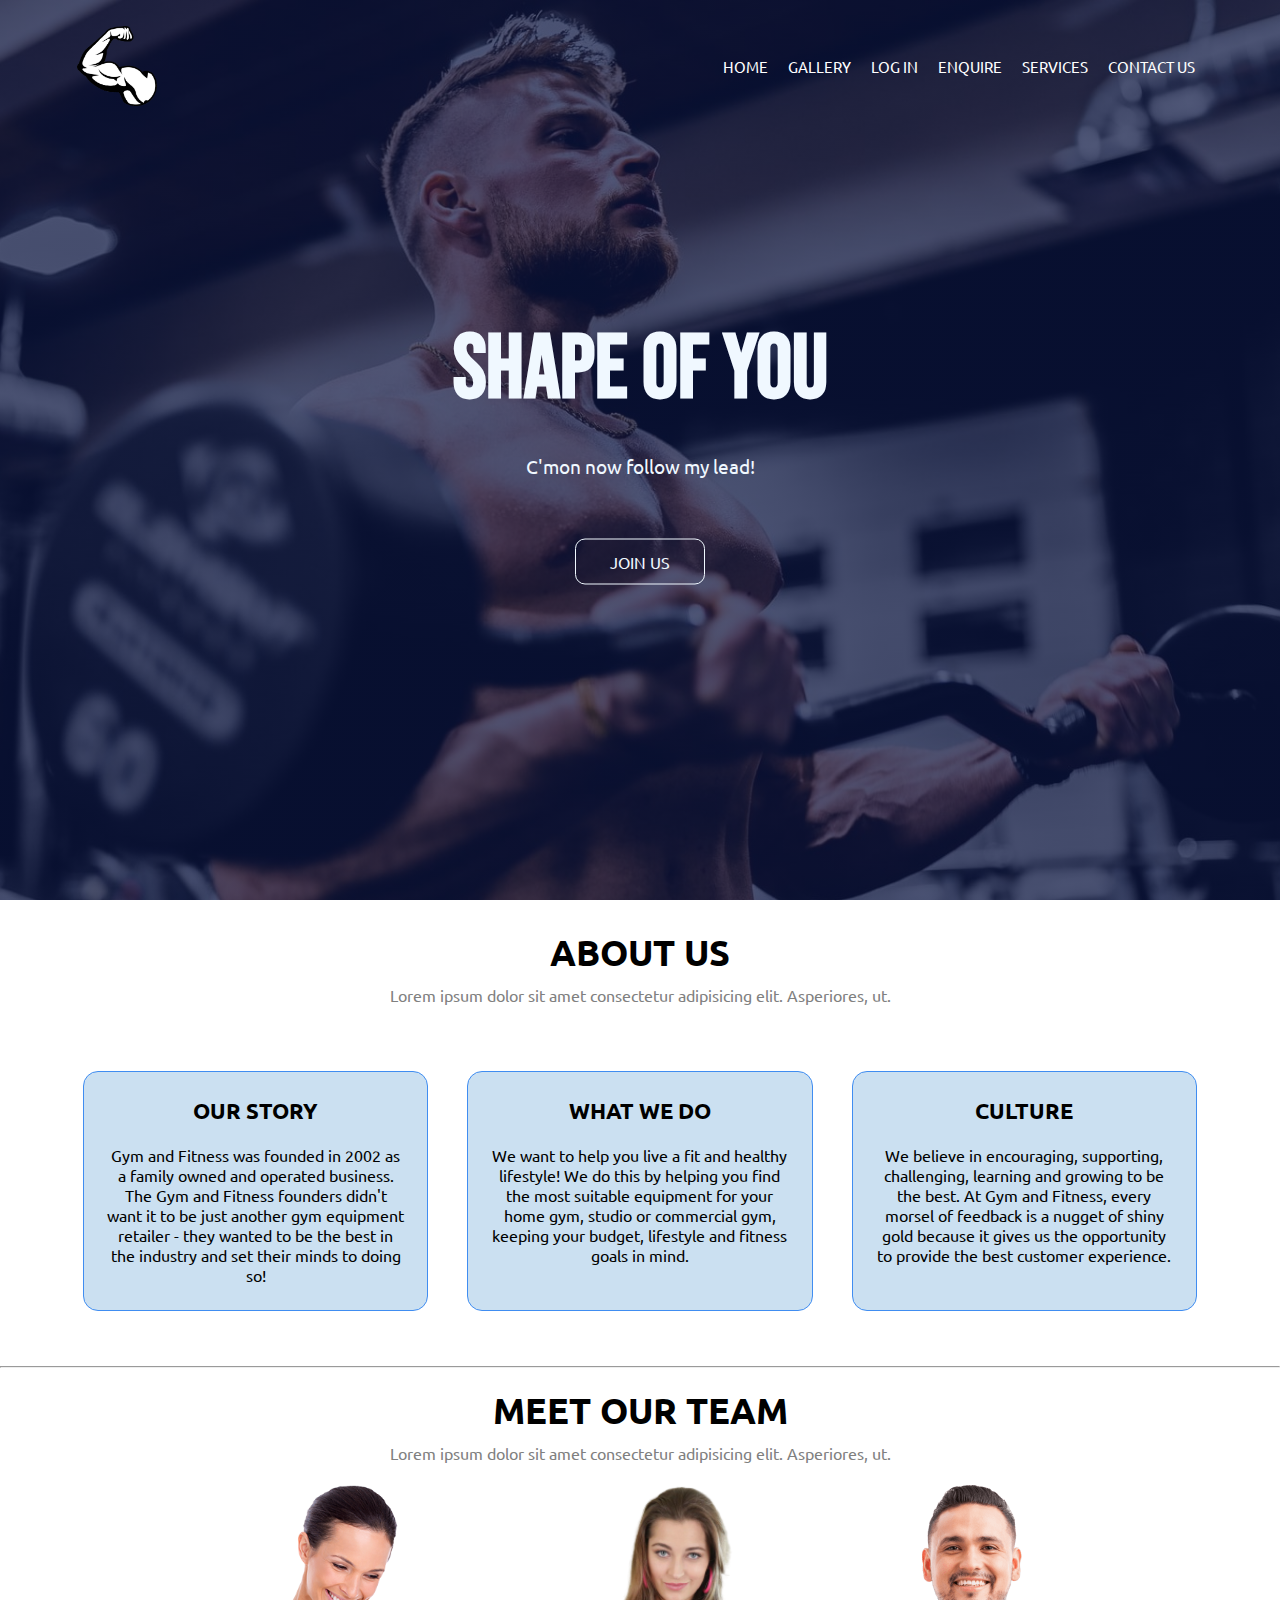
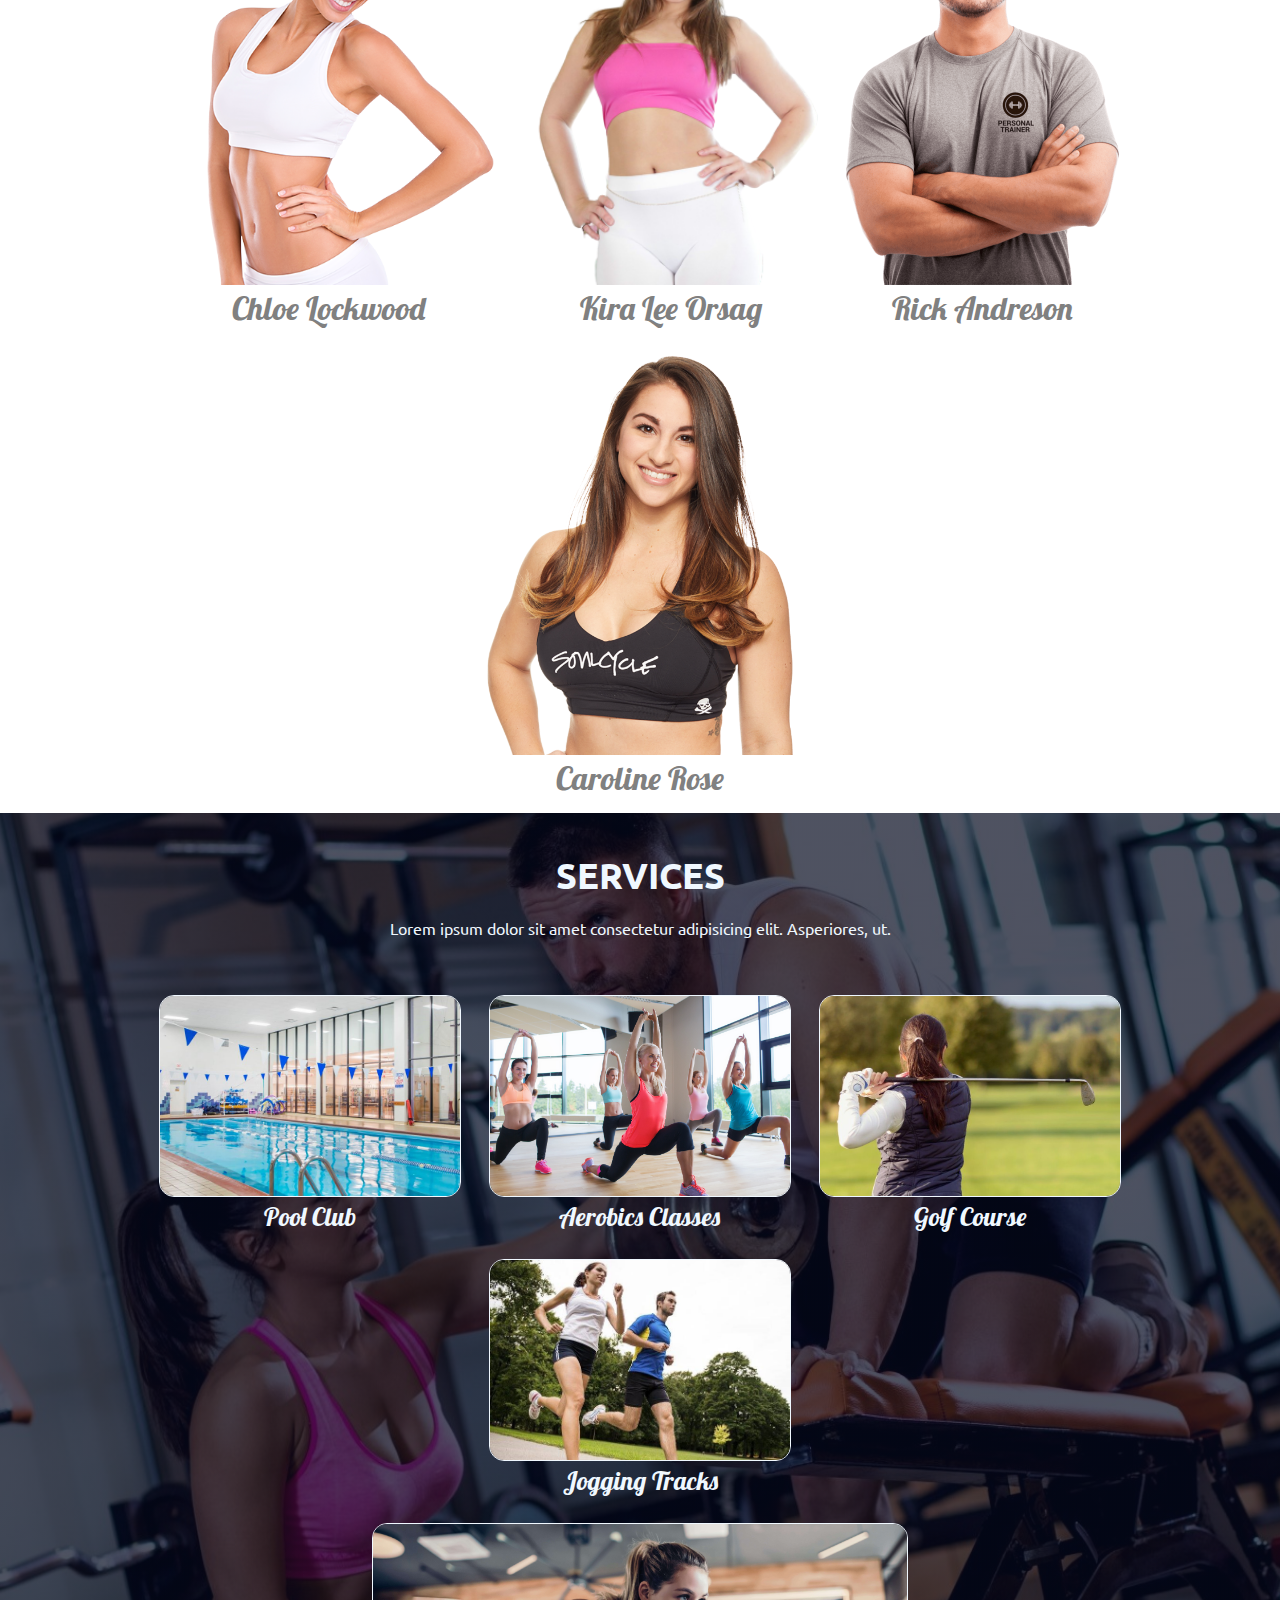
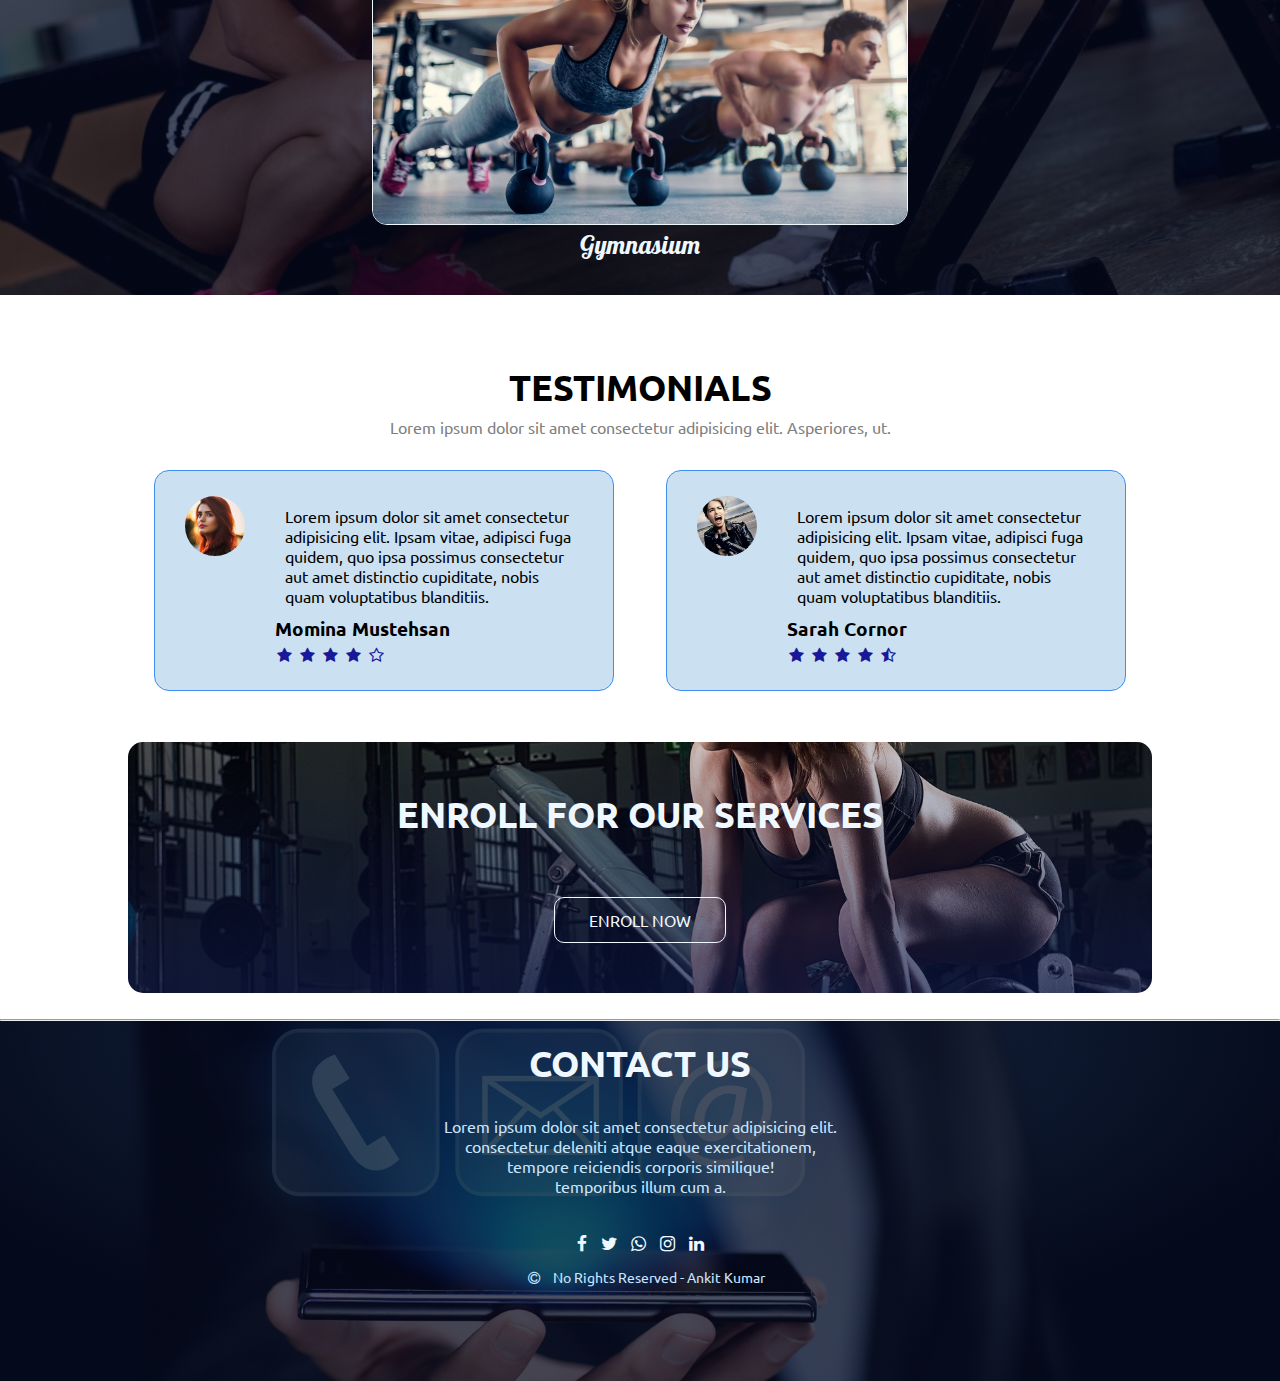
<file: index.html>
<!DOCTYPE html>
<html lang="en">

<head>
    <meta charset="UTF-8">
    <meta http-equiv="X-UA-Compatible" content="IE=edge">
    <meta name="viewport" content="width=device-width, initial-scale=1.0">
    <title>Daniel's Gym</title>
    <link rel="stylesheet" href="style.css">
    <link rel="preconnect" href="https://fonts.googleapis.com">
    <link rel="preconnect" href="https://fonts.gstatic.com" crossorigin>
    <link rel="icon" type="image/png" sizes="32x32" href="Images/Logo.png">
    <link href="https://fonts.googleapis.com/css2?family=Bebas+Neue&family=Pushster&display=swap" rel="stylesheet">
    <link rel="stylesheet" href="https://cdnjs.cloudflare.com/ajax/libs/font-awesome/4.7.0/css/font-awesome.min.css" integrity="sha256-eZrrJcwDc/3uDhsdt61sL2oOBY362qM3lon1gyExkL0=" crossorigin="anonymous" />
    <link href="https://fonts.googleapis.com/css2?family=Ubuntu&display=swap" rel="stylesheet">
    <link href="https://fonts.googleapis.com/css2?family=Pushster&display=swap" rel="stylesheet">
    <link href="https://fonts.googleapis.com/css2?family=Roboto&display=swap" rel="stylesheet">
</head>

<body>
    <!-- ------------------------------------------------------------------------------------------------------------------------- -->
    <section class="header">
        <nav>
            <a href="index.html">
                <img src="Images/Logo.png" id="logo">
            </a>
            <div class="list-items" id="navLinks">
                <i class="fa fa-times" onclick="Hide()"></i>
                <ul>
                    <li><a href="#">HOME</a></li>
                    <li><a href="gallery/index.html">GALLERY</a></li>
                    <li><a href="Login/index.html">LOG IN</a></li>
                    <li><a href="Enquiry/from.html">ENQUIRE</a></li>
                    <li><a href="#services">SERVICES</a></li>
                    <li><a href="#footer">CONTACT US</a></li>
                </ul>
            </div>
            <i class="fa fa-bars" onclick="Show()"></i>
        </nav>
        <div class="text-box">
            <h1>SHAPE OF YOU</h1>
            <p>C'mon now follow my lead!</p>
            <a class="button" href="Registration/index.html">JOIN US</a>
        </div>
    </section>
    <!-- ------------------------------------------------------------------------------------------------------------------------- -->
    <section id="about">
        <h1 class="heading">ABOUT US</h1>
        <p class="about-text">Lorem ipsum dolor sit amet consectetur adipisicing elit. Asperiores, ut.</p>
        <div class="row">
            <div id="column">
                <h3>OUR STORY</h3>
                <p>
                    Gym and Fitness was founded in 2002 as a family owned and operated business.
                    The Gym and Fitness founders didn't want it to be just another gym equipment
                    retailer - they wanted to be the best in the industry and set their minds to
                    doing so!
                </p>
            </div>
            <div id="column">
                <h3>WHAT WE DO</h3>
                <p>
                    We want to help you live a fit and healthy lifestyle! We do this by helping you find
                    the most suitable equipment for your home gym, studio or commercial gym, keeping your
                    budget, lifestyle and fitness goals in mind.
                </p>
            </div>
            <div id="column">
                <h3>CULTURE</h3>
                <p>
                    We believe in encouraging, supporting, challenging,
                    learning and growing to be the best. At Gym and Fitness, every morsel of feedback is a nugget of
                    shiny gold because it gives us the opportunity to provide the best customer experience.
                </p>
            </div>
        </div>
    </section>
    <hr>
    <!-- -------------------------------------------------------------------------------------------------------------------------- -->
    <section class="team">
        <h1 class="heading"> MEET OUR TEAM</h1>
        <p class="about-text">Lorem ipsum dolor sit amet consectetur adipisicing elit. Asperiores, ut.</p>
        <div id="trainers">
            <ul>
                <li id="tariner">
                    <img src="Images/Chloe.png">
                    <p id="layer">Chloe Lockwood</h3>
                </li>
                <li id="tariner">
                    <img src="Images/Dani.png">
                    <p id="layer">Kira Lee Orsag</h3>
                </li>
                <li id="tariner">
                    <img src="Images/Rick.png">
                    <p id="layer">Rick Andreson</h3>
                </li>
                <li id="tariner">
                    <img src="Images/Caroline.png">
                    <p id="layer">Caroline Rose</h3>
                </li>
            </ul>
        </div>
    </section>
    <!-- -------------------------------------------------------------------------------------------------------------------------- -->
    <section id="services">
        <h1 class="heading" style="color: aliceblue;">SERVICES</h1>
        <p>Lorem ipsum dolor sit amet consectetur adipisicing elit. Asperiores, ut.</p>
        <div id="service">
            <ul>
                <li id="serv"><img src="Images/Pool.jpg"><h3 id="activity">Pool Club</h3></li>
                <li id="serv"><img src="Images/Aerobics.jpg"><h3 id="activity">Aerobics Classes</h3></li>
                <li id="serv"><img src="Images/Golf.jpg"><h3 id="activity">Golf Course</h3></li>
                <li id="serv"><img src="Images/Jogging.jpg"><h3 id="activity">Jogging Tracks</h3></li>
            </ul>
            <ul><li id="serv_below"><img src="Images/Gym.jpg"><h3 id="activity">Gymnasium</h3></li></ul>
        </div>
    </section>
    <!-- ---------------------------------------------------------------------------------------------------------------------------- -->
    <section id="testimonials">
        <h1 class="heading" style="text-align: center;">TESTIMONIALS</h1>
        <p id="under">Lorem ipsum dolor sit amet consectetur adipisicing elit. Asperiores, ut.</p>
        <div id="row-test">
            <div id="column-test">
                <img src="Images/Momina.jpg">
                <div>
                    <p>Lorem ipsum dolor sit amet consectetur adipisicing elit. Ipsam vitae,
                        adipisci fuga quidem, quo ipsa possimus consectetur aut amet distinctio cupiditate,
                        nobis quam voluptatibus blanditiis.</p>
                    <h3>Momina Mustehsan</h3>
                    <i class="fa fa-star" id="stars"></i>
                    <i class="fa fa-star" id="stars"></i>
                    <i class="fa fa-star" id="stars"></i>
                    <i class="fa fa-star" id="stars"></i>
                    <i class="fa fa-star-o" id="stars"></i>
                </div>
            </div>
            <div id="column-test">
                <img src="Images/Sarah.jpg">
                <div>
                    <p>
                        Lorem ipsum dolor sit amet consectetur adipisicing elit. Ipsam vitae,
                        adipisci fuga quidem, quo ipsa possimus consectetur aut amet distinctio cupiditate,
                        nobis quam voluptatibus blanditiis.
                    </p>
                    <h3>Sarah Cornor</h3>
                    <i class="fa fa-star" id="stars"></i>
                    <i class="fa fa-star" id="stars"></i>
                    <i class="fa fa-star" id="stars"></i>
                    <i class="fa fa-star" id="stars"></i>
                    <i class="fa fa-star-half-o" id="stars"></i>
                </div>
            </div>
        </div>
    </section>
    <!-- ---------------------------------------------------------------------------------------------------------------------------- -->
    <section id="cta">
        <h1 class="heading">ENROLL FOR OUR SERVICES</h1><br>
        <a class="button" href="Registration/index.html">ENROLL NOW</a>
    </section>
    <hr>
    <!-- ----------------------------------------------------------------------------------------------------------------------------- -->
    <footer>
        <section id="footer">
            <h1 class="heading" style="color: aliceblue;">CONTACT US</h1>
            <p>Lorem ipsum dolor sit amet consectetur adipisicing elit.<br>
                consectetur deleniti atque eaque exercitationem, <br>
                tempore reiciendis corporis similique! <br>
                temporibus illum cum a.</p>
                <div id="icons">
                    <a href="https://www.facebook.com/ankit.daniel.96/"><i class="fa fa-facebook"></i></a>
                    <a href="#"><i class="fa fa-twitter"></i></a>
                    <a href="#"><i class="fa fa-whatsapp"></i></a>
                    <a href="https://www.instagram.com/ankit_daniel/"><i class="fa fa-instagram"></i></a>
                    <a href="https://www.linkedin.com/in/ankit-kumar-80666b208/"><i class="fa fa-linkedin"></i></a>
                </div>
                <p class="end"><i class="fa fa-copyright"></i>No Rights Reserved - Ankit Kumar</p>
            </section>
    </footer>
    <!-- ------------------------------------------------------------------------------------------------------------------------- -- -->
    <script>
        // for toggle
        var navLinks = document.getElementById("navLinks");
        function Show() {
            navLinks.style.right = "0";
            navLinks.style.display = "block";
        }
        function Hide() {
            navLinks.style.right = "-200px";
            navLinks.style.display = "none";
        }
    </script>
</body>
</html>
</file>
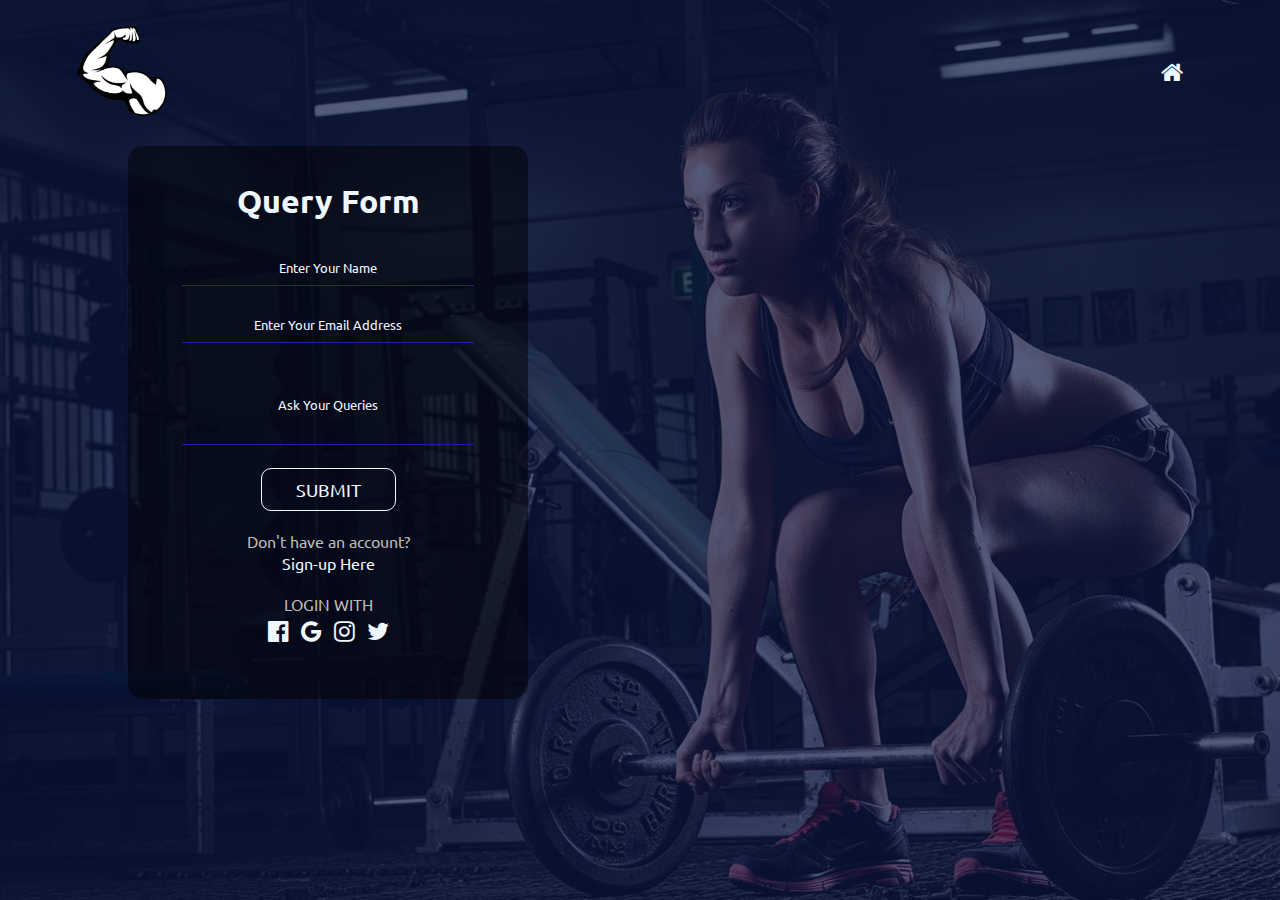
<file: Enquiry/from.html>
<!DOCTYPE html>
<html lang="en">

<head>
    <meta charset="UTF-8">
    <meta http-equiv="X-UA-Compatible" content="IE=edge">
    <meta name="viewport" content="width=device-width, initial-scale=1.0">
    <title>Document</title>
    <link rel="stylesheet" href="https://cdnjs.cloudflare.com/ajax/libs/font-awesome/4.7.0/css/font-awesome.min.css" integrity="sha256-eZrrJcwDc/3uDhsdt61sL2oOBY362qM3lon1gyExkL0=" crossorigin="anonymous" />
    <link href="https://fonts.googleapis.com/css2?family=Ubuntu&display=swap" rel="stylesheet">
    <link rel="stylesheet" href="style.css">
</head>
<body>
    <nav>
        <a href="#"><img src="Logo.png"></a>
        <div id="home-button"> <a href="../index.html"><i class="fa fa-home"></i></a></div>
    </nav>
    <div class="header">
        <div class="form-area">
            <h1>Query Form</h1>
            <div id="fields">
                <input type="text" placeholder="Enter Your Name">
                <input type="email" name="name" placeholder="Enter Your Email Address">
                <input type="text" placeholder="Ask Your Queries">
                <button class="button"><a href="">SUBMIT</a></button>
                <p class="link">Don't have an account?</p>
                <div id="sign-in"><a href="">Sign-up Here</a></div>
                <p class="login-options">
                    <p>LOGIN WITH</p>
                    <p id="icons">
                        <i class="fa fa-facebook-official"></i>
                        <i class="fa fa-google"></i>
                        <i class="fa fa-instagram"></i>
                        <i class="fa fa-twitter"></i>
                    </p>
                </p>
            </div>
        </div>
    </div>
</body>

</html>
</file>
<file: style.css>
*
{
    margin: 0px;
    padding: 0px;
    font-family: 'Ubuntu', sans-serif;
    user-select: none;
    transition: 1s linear;;
}

/* header */

i{
    color: aliceblue;
}

i:hover
{
    color: aliceblue;
    opacity: 0.7;
}

.header
{
    min-height: 100vh;
    width: 100%;
    background-image: linear-gradient(rgba(11, 22, 68, 0.7), rgba(11, 22, 68, 0.7)), url(Images/Background.jpg);
    background-position: center;
    background-size: cover;
    position: relative;

}

#logo
{
    height: 80px;
    width: 80px;
}

nav{
    display: flex;
    padding: 2% 6%;
    align-items: center;
    justify-content: space-between;

}

.list-items{
    flex: 1;
    text-align: right;
}

.list-items ul li
{
    list-style: none;
    display: inline-block;
    padding: 8px;
    position: relative;
}

.list-items ul li a
{
    text-decoration: none;
    color: white;
    font-size: 15px;
    font-family: 'Ubuntu', sans-serif;
}

.list-items ul li ::after
{
    content: "";
    width: 0%;
    height: 2px;
    display: block;
    margin: auto;
    background:rgb(20, 20, 240);
    transition: 0.5s;
}

.list-items ul li:hover ::after
{
    width: 100%;
    height: 2px;
    display: block;
    margin: auto;
    background: rgb(20, 20, 240);
}

/* NAME AND SLOGAN */

.text-box
{
    width: 90%;
    color: aliceblue;
    position:absolute;
    top:50%;
    left: 50%;
    transform: translate(-50%, -50%);
    text-align: center;
}

.text-box h1
{
    font-family: 'Bebas Neue', cursive;
    font-size: 90px;
}

.text-box p
{
    padding: 20px;
    font-size: 1.2rem;
    margin: 10px 0 40px;
    color: aliceblue;
}

.button
{
    padding: 12px 34px;
    display: inline-block;
    text-decoration: none;
    color: aliceblue;
    border: 1px solid aliceblue;
    background: transparent;
    position: relative;
    cursor: pointer;
    border-radius: 10px;
}

.button:hover
{
    background-color: rgb(55, 55, 194);
    border: 1px solid aliceblue;
    opacity: 100%;
    transition: 1s;
}

nav .fa
{
    display: none;
}

/* ABOUT */

#about
{
    font-size: 1.2rem;
    font-style: 'Ubuntu', sans-serif;
    width: 87%;
    margin: auto;
    text-align: center;
    padding-top: 10px;
}

.heading
{
    font-size: 36px;
    font-weight: 600;
    padding-top: 20px;
}

.about-text{
    text-align: center;
    font-size: 1rem;
    padding: 10px;
    color: grey;
}

.row
{
    margin-top: 5%;
    display: flex;
    justify-content: space-between;
}

#column h3{
    text-align: center;
    font-weight: 600;
    margin: 10px 0;
}

#column
{
    border: 1.5px solid rgb(64, 141, 241);
    flex-basis: 31%;
    border-radius: 15px;
    margin-bottom: 5%;
    padding: 15px 12px;
    box-sizing: border-box;
    background-color: rgb(203, 224, 241);
}

#column:hover
{
    box-shadow: 0 0 20px 0px rgba(0, 0, 0, 0.418);
    cursor: pointer;
    transition: 0.5s;
}

#column p
{
    font-size: 1rem;
    padding: 10px;
    
}

/* TEAM */

.team
{
    text-align: center;
    list-style: none;
}

.item ul li
{
    display: flex;
}

#tariner
{
    flex-basis: 33%;
    display: inline-block;
    margin: 12px;
    /* border: 1px solid red; */
    position: relative;
    overflow: hidden;

}

#tariner img
{
    height: 400px;
    will-change: 300px;
    width: 100%;
}

#layer
{
    color: grey;
    font-family: 'Pushster', cursive;
    text-shadow: 2px;
    font-size: 2rem;
    position: inherit;
}

/* SERVICES */

#services
{
    min-height: 70vh;
    width: 100%;
    background-image: linear-gradient(rgba(4, 9, 30, 0.7), rgba(4, 9, 30, 0.7)), url(Images/Banner2.jpg);
    background-position: center;
    background-size: cover;
    position: relative;
    padding: 20px 0;
    text-align: center;
    list-style: none;
}


#serv
{
    flex-basis: 33%;
    display: inline-block;
    margin: 12px;
    /* border: 1px solid red; */
    position: relative;
    overflow: hidden;

}

#serv img
{
    border: 1px aliceblue solid;
    border-radius: 15px;
    height: 200px;
    will-change: 300px;
}

#serv_below
{
    flex-basis: 33%;
    display: inline-block;
    margin: 12px;
    /* border: 1px solid red; */
    position: relative;
    overflow: hidden;

}

#serv_below img
{
    border: 1px aliceblue solid;
    border-radius: 15px;
    height: 300px;
    will-change: 300px;
}

#serv_below img:hover
{
    color: rgb(255, 255, 255);
    opacity: 0.6;
    cursor: pointer;
    transition: 0.5s;
    border-color: rgb(0, 0, 255);
    border-radius: 15px;
}

#activity
{
    color: aliceblue;
    text-shadow: 2px;
    font-size: 1.6rem;
    font-weight: 50;
    font-family: 'Pushster', cursive;
}

#services p
{
    font-size: 1rem;
    padding: 10px;
    color: aliceblue;
    margin-top: 10px;
    margin-bottom: 35px;
}


#serv img:hover
{
    color: rgb(255, 255, 255);
    opacity: 0.6;
    cursor: pointer;
    transition: 0.5s;
    border-color: rgb(0, 0, 255);
    border-radius: 15px;
}
/* TESTIMONIALS */

#testimonials
{
    width: 80%;
    margin: auto;
    padding-top: 50px;
    text-align: center;
}

#under{
    color: grey;
    padding: 7px;
}


#row-test
{
    display: flex;
}

#column-test
{
    border: 1.5px solid rgb(64, 141, 241);
    flex-basis: 44%;
    border-radius: 15px;
    margin: 2.5%;
    background: rgb(203, 224, 241);
    text-align: left;
    cursor: pointer;
    padding: 25px;
    display: flex;
}

#column-test:hover
{
    box-shadow: 0 0 20px 0px rgba(0, 0, 0, 0.418);
    cursor: pointer;
    transition: 0.5s;
}

#column-test img
{
    height: 60px;
    margin-left: 5px;
    margin-right: 30px;
    border-radius: 50%;
}

#column-test p{
    margin: 10px;
    text-align: left;
}

#stars
{
    padding: 2px;
    padding-top: 5px;
    color: rgb(24, 24, 153);
}


/* ENQUIRE */

#cta
{
    margin: 2% 10%;
    width: 80%;
    background-image: linear-gradient(rgba(4, 9, 30, 0.2),rgba(11, 22, 68, 0.7)), url(Images/Banner.jpg);
    background-position: center;
    background-size: cover;
    border-radius: 15px;
    padding: 50px 0;
    text-align: center;
}

#cta h1
{
    color: aliceblue;
    margin-bottom: 40px;
    padding: 0;
}

/* FOOTER */


#footer
{
    min-height: 40vh;
    width: 100%;
    background-image: linear-gradient(rgba(4, 9, 30, 0.7), rgba(4, 9, 30, 0.7)), url(Images/ContactUs.jpg);
    background-position: center;
    background-size: cover;
    position: relative;
    text-align: center;
    list-style: none;
}

#footer h1
{
    font-size: 36px;
    font-weight: 600;
    padding: 20px 0;
}

#footer p
{
    color: rgb(202, 230, 255);
    margin-top: 10px;
    margin-bottom: 35px;
}

#icons .fa{
    color: aliceblue;
    align-items: center;
    font-size: 1.1rem;
    margin: 5px;
}

.end{
    font-size: 0.9rem;
    text-align: center;
    margin: 5px;
    margin-bottom: 5px;
}

#icons a
{
    text-decoration: none;
}

#icons
{
    text-align: center;
}

#icons a:hover
{
    color: white;
    opacity: 0.5;
}

.end i
{
    color: rgb(202, 230, 255);
    align-items: center;
    margin: 0 13px;
}


@media(max-width:700px)
{
    *
    {
        user-select: none;
    }
    .text-box h1
    {
        font-family: 'Bebas Neue', cursive;
        font-size: 70px;
    }
    .text-box p
    {
        font-family: 'Bebas Neue', cursive;
        font-size:  1rem;
        margin: 10px 0 40px;
        color: aliceblue;
    }
    .list-items ul li
    {
        display: block;
    }
    .list-items
    {
        position: absolute;
        display: none;
        background-color: rgb(24, 24, 104);
        opacity: 85%;
        height: 100vh;
        width: 200px;
        top: 0;
        right: -200px;
        text-align: left;
        z-index: 2;
    }
    nav .fa
    {
        margin: 15px;
        display: block;
        font-size: 18px;
        cursor: pointer;
    }
    .list-items ul
    {
        padding: 15px;
        text-align: center;
    }
    .row
    {
        flex-direction: column;
    }
    #serv
    {
        margin: 5px;
    }
    #services ::before
    {
        background: url(Images/Banner2.jpg);
        min-height: 100vh;
    }
    #serv img
    {
        border: 1px aliceblue solid;
        border-radius: 15px;
        height: 115px;
        will-change: 300px;
        margin: 3px;
        
    }
    #serv_below
    {
        flex-basis: 33%;
        display: inline-block;
        margin: 3px;
        /* border: 1px solid red; */
        position: relative;
        overflow: hidden;

    }
    #serv_below img
    {
        height: 180px;
        will-change: 300px;
    }
    #activity
    {
        color: aliceblue;
        text-shadow: 2px;
        font-size: 1.1rem;
        font-weight: 50;
        font-family: 'Pushster', cursive;
    }
    #serv_below img:hover
    {
        color: rgb(255, 255, 255);
        opacity: 0.6;
        cursor: pointer;
        transition: 0.5s;
        border-color: rgb(0, 0, 255);
        border-radius: 15px;
    }
    #tariner img
    {
        height: 200px;
        will-change: 300px;
        width: 100%;
    }
    #layer
    {
        color: grey;
        font-family: 'Pushster', cursive;
        text-shadow: 2px;
        font-size: 1.5rem;
    }
    #testimonials
    {
        width: 95%;
        margin: auto;
        padding: 15px;
        text-align: center;
    }
    #row-test
    {
        display: block;
    }
    #column-test img
    {
        margin-left: 0;
        margin-right: 15px;
    }
    #cta
    {
        margin: 2% 10%;

    }
}
</file>
<file: Enquiry/style.css>
*{
    margin: 0;
    padding: 0;
    font-family: 'Ubuntu', sans-serif;
}


body
{
    min-height: 100vh;
    width: 100%;
    background-image: linear-gradient(rgba(11, 22, 68, 0.7), rgba(11, 22, 68, 0.7)), url(Background.jpg);
    background-position: center;
    background-size: cover;
    position: relative;
}

.header
{
    align-items: center;
}

nav a img
{
    height: 90px;
    width: 90px;
}

nav{
    display: flex;
    padding: 2% 6%;
    align-items: center;
    justify-content: space-between;
}

#home-button
{
    font-size: 1.5rem;
    padding-right: 20px;
}

i{

    color: aliceblue;
}

i:hover
{
    color: aliceblue;
    opacity: 0.7;
}

.form-area
{
    width: 350px;
    margin: 2px 10%;
    background:linear-gradient(rgba(0, 0, 0, 0.5), rgba(0, 0, 0, 0.5));
    border-radius: 15px;
    position: absolute;
    padding: 25px;
    padding-bottom: 5px;
}

#fields
{
    text-align: center;
    align-items: center;
    justify-content: center;
    display:flex;
    flex-direction:column;
}

#fields :nth-child(3) {
    word-wrap: break-word;
    word-break: break-all;
    height: 70px;
}

.form-area h1{
    color: aliceblue;
    text-align: center;
    padding: 5px;
    margin: 5px 5px;
}

input{
    height: 25px;
    width: 75%;
    margin: 3px;
    background: transparent;
    border-bottom: 1px solid rgb(32, 32, 165);
    color: aliceblue;
    border-top: none;
    border-left: none;
    border-right: none;
    padding: 5px 15px;
    text-align: center;
    margin-top: 18px;
}

input:focus{
    outline: none;
}

::placeholder
{
    color: aliceblue;
}

.button
{
    padding: 10px 34px;
    display: inline-block;
    text-decoration: none;
    color: aliceblue;
    margin-top: 20px;
    margin-bottom: 20px;
    border: 1px solid aliceblue;
    background: transparent;
    position: relative;
    cursor: pointer;
    border-radius: 10px;
    cursor: pointer;
}

.button a
{
    color: aliceblue;
    text-decoration: none;
    font-size: 1.1rem;
}

.button:hover
{
    background-color: rgba(34, 34, 126, 0.849);
    border: 1px solid aliceblue;
    opacity: 100%;
    transition: 1s;
}

#sign-in
{
    height: 25px;
    padding: 2px;
    align-items: center;
    justify-content: center;
}

#sign-in a{
    text-decoration: none;
    color: aliceblue;
    transition: 0.4s;
}

#sign-in a:hover
{
    font-size: 1.1rem;
    color: rgb(82, 133, 241);
}

p{
    margin: 0;
    color: rgb(187, 186, 186);
}

#sign-in p i
{
    margin: 12px;
}

.login-options
{
    margin: 7px;
}

#icons i
{
    font-size: 1.5rem;
    margin: 5px 4px;
}

.end
{
    background-color: black;
    color: aliceblue;
    text-align: center;
}

.end i{
    margin-right: 8px;
}
</file>
